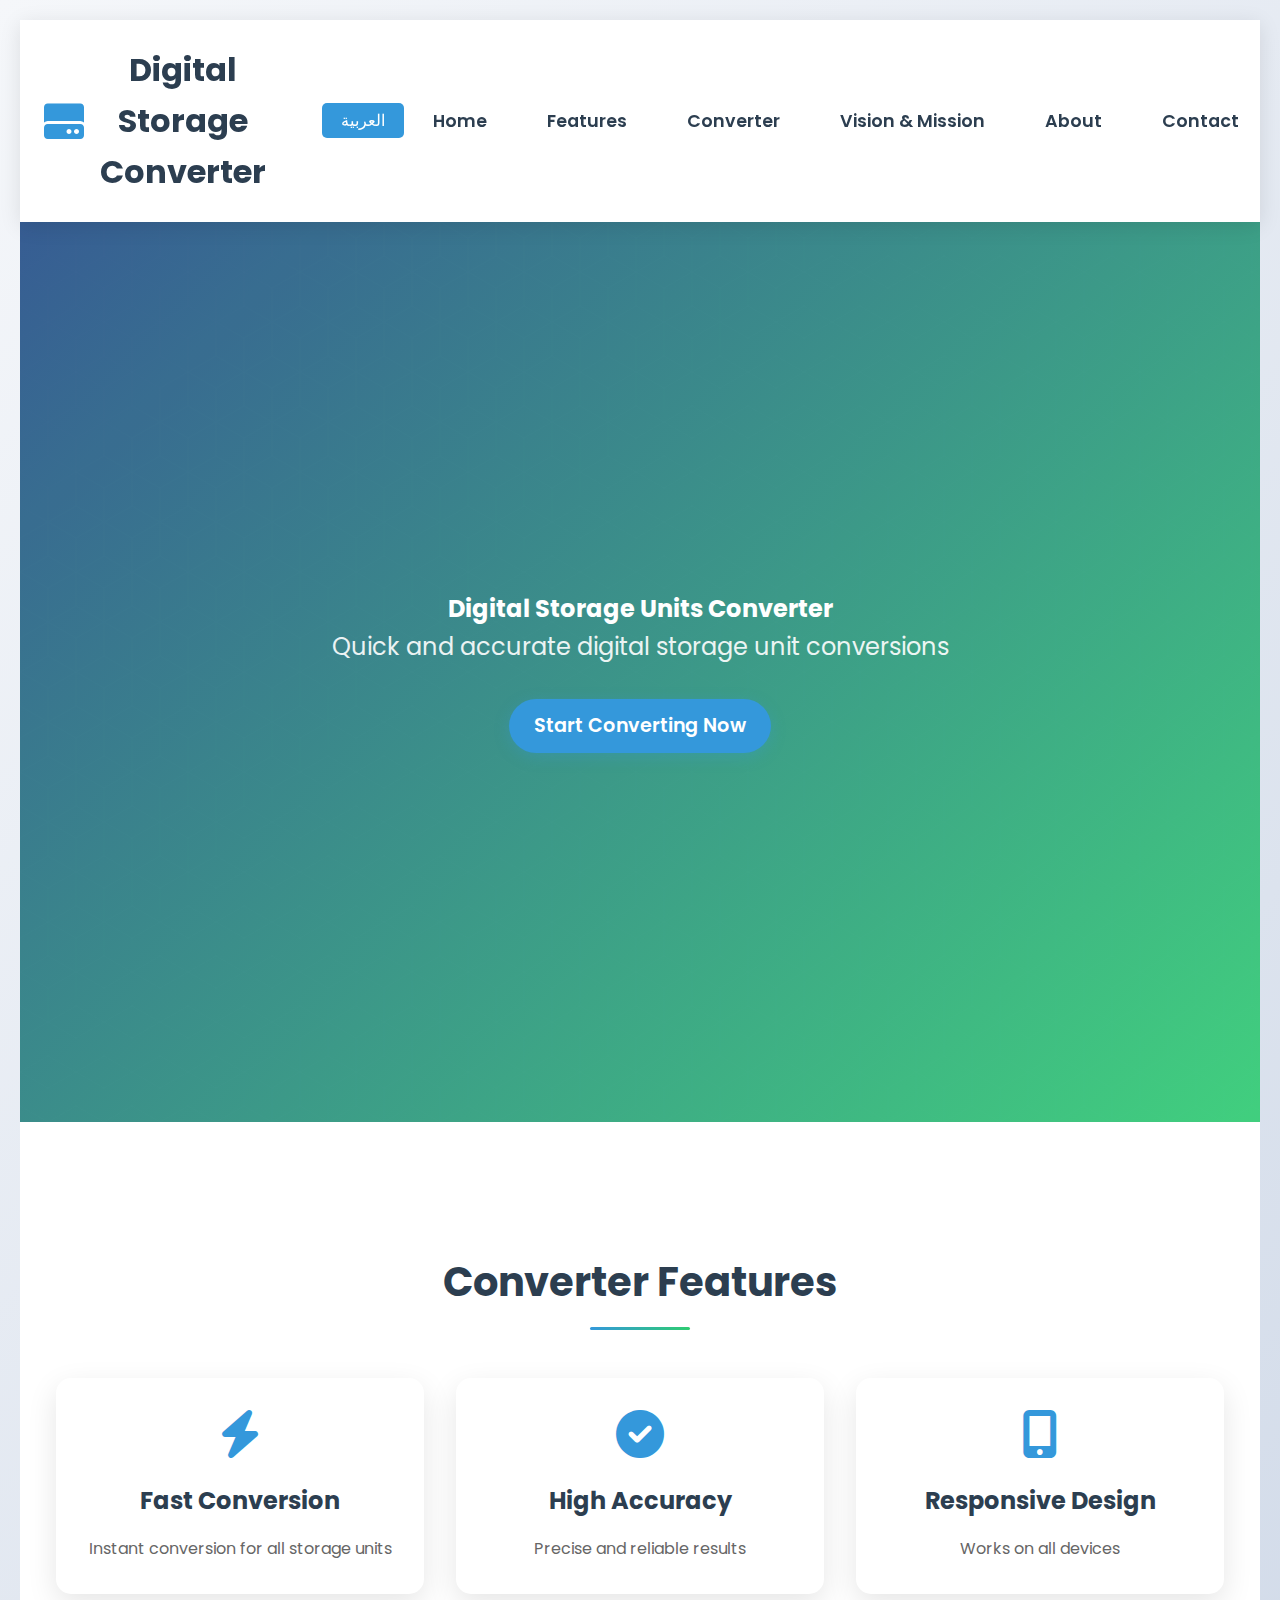
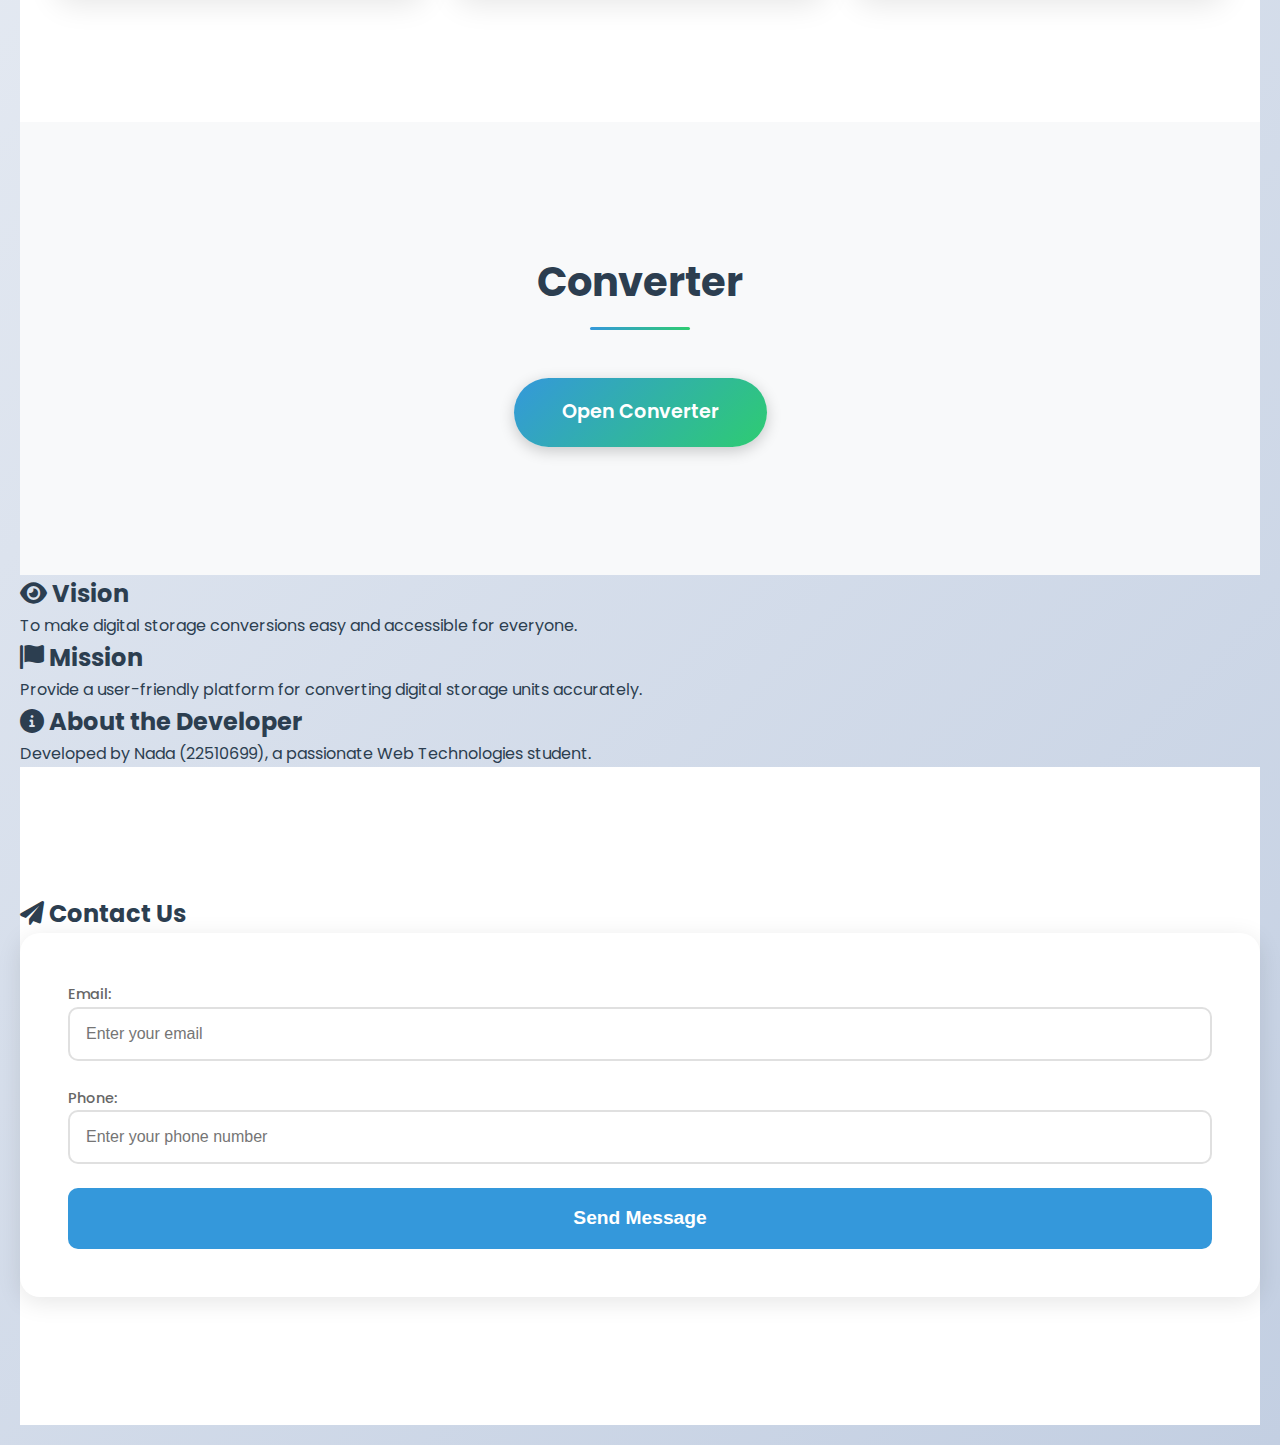
<file: index.html>
<!DOCTYPE html>
<html lang="en">
<head>
    <meta charset="UTF-8">
    <meta name="viewport" content="width=device-width, initial-scale=1.0">
    <title data-i18n="title">Digital Storage Units Converter</title>
    <link rel="icon" type="image/png" href="logo.png">
    <link rel="stylesheet" href="style.css">
    <link href="https://fonts.googleapis.com/css2?family=Poppins:wght@400;600;700&family=Noto+Sans+Arabic:wght@400;600;700&display=swap" rel="stylesheet">
    <link rel="stylesheet" href="https://cdnjs.cloudflare.com/ajax/libs/font-awesome/6.0.0/css/all.min.css">
    <script src="scrapt.js" defer></script>
</head>
<body>
    <header class="main-header">
        <div class="logo-container">
            <div class="logo">
                <i class="fas fa-hdd logo-icon"></i>
                <h1 data-i18n="header-title">Digital Storage Converter</h1>
            </div>
            <div class="language-toggle">
                <button id="lang-toggle" data-i18n="lang-toggle">العربية</button>
            </div>
        </div>
        <div class="menu-toggle" id="menu-toggle">
            <span></span>
            <span></span>
            <span></span>
        </div>
        <nav class="nav-menu" id="nav-menu">
            <ul>
                <li><a href="#hero" data-i18n="nav-home">Home</a></li>
                <li><a href="#features" data-i18n="nav-features">Features</a></li>
                <li><a href="#converter" data-i18n="nav-converter">Converter</a></li>
                <li><a href="#vision-mission" data-i18n="nav-vision-mission">Vision & Mission</a></li>
                <li><a href="#about" data-i18n="nav-about">About</a></li>
                <li><a href="#contact" data-i18n="nav-contact">Contact</a></li>
            </ul>
        </nav>  
    </header>

    <section id="hero" class="hero">
        <div class="hero-content">
            <h2 data-i18n="hero-title">Digital Storage Units Converter</h2>
            <p data-i18n="hero-subtitle">Quick and accurate digital storage unit conversions</p>
            <a href="#converter" class="cta-button" data-i18n="hero-cta">Start Converting Now</a>
        </div>
    </section>

    <section id="features" class="features">
        <div class="container">
            <h2 class="section-title" data-i18n="features-title">Converter Features</h2>
            <div class="features-grid">
                <div class="feature-card">
                    <i class="fas fa-bolt"></i>
                    <h3 data-i18n="feature-fast-title">Fast Conversion</h3>
                    <p data-i18n="feature-fast-desc">Instant conversion for all storage units</p>
                </div>
                <div class="feature-card">
                    <i class="fas fa-check-circle"></i>
                    <h3 data-i18n="feature-accuracy-title">High Accuracy</h3>
                    <p data-i18n="feature-accuracy-desc">Precise and reliable results</p>
                </div>
                <div class="feature-card">
                    <i class="fas fa-mobile-alt"></i>
                    <h3 data-i18n="feature-responsive-title">Responsive Design</h3>
                    <p data-i18n="feature-responsive-desc">Works on all devices</p>
                </div>
            </div>
        </div>
    </section>

    <section id="converter" class="converter-section">
        <div class="container">
            <h2 class="section-title" data-i18n="converter-title">Converter</h2>
            <div class="converter-container">
                <a href="converter.html" class="converter-button" data-i18n="converter-button">Open Converter</a>
            </div>
        </div>
    </section>
    <section id="vision-mission" class="info-section">
        <div class="info-grid">
            <div class="info-card">
                <h2><i class="fas fa-eye"></i> <span data-i18n="vision-title">Vision</span></h2>
                <p data-i18n="vision-desc">To make digital storage conversions easy and accessible for everyone.</p>
            </div>
            <div class="info-card">
                <h2><i class="fas fa-flag"></i> <span data-i18n="mission-title">Mission</span></h2>
                <p data-i18n="mission-desc">Provide a user-friendly platform for converting digital storage units accurately.</p>
            </div>
        </div>
    </section>

    <section id="about" class="about-section">
        <h2><i class="fas fa-info-circle"></i> <span data-i18n="about-title">About the Developer</span></h2>
        <div class="about-card">
            <p data-i18n="about-desc">Developed by Nada (22510699), a passionate Web Technologies student.</p>
        </div>
    </section>

    <section id="contact" class="contact-section">
        <h2><i class="fas fa-paper-plane"></i> <span data-i18n="contact-title">Contact Us</span></h2>
        <form id="contact-form" class="contact-form">
            <div class="form-group">
                <label for="email" data-i18n="contact-email-label">Email:</label>
                <input type="email" id="email" name="email" required 
                       class="form-control" data-i18n-placeholder="contact-email-placeholder" placeholder="Enter your email">
            </div>
            <div class="form-group">
                <label for="phone" data-i18n="contact-phone-label">Phone:</label>
                <input type="tel" id="phone" name="phone" 
                       class="form-control" data-i18n-placeholder="contact-phone-placeholder" placeholder="Enter your phone number">
            </div>
            <button type="submit" class="btn-submit" data-i18n="contact-submit">
                <i class="fas fa-paper-plane"></i> Send Message
            </button>
        </form>
    </section>
</body>
</html>
</file>
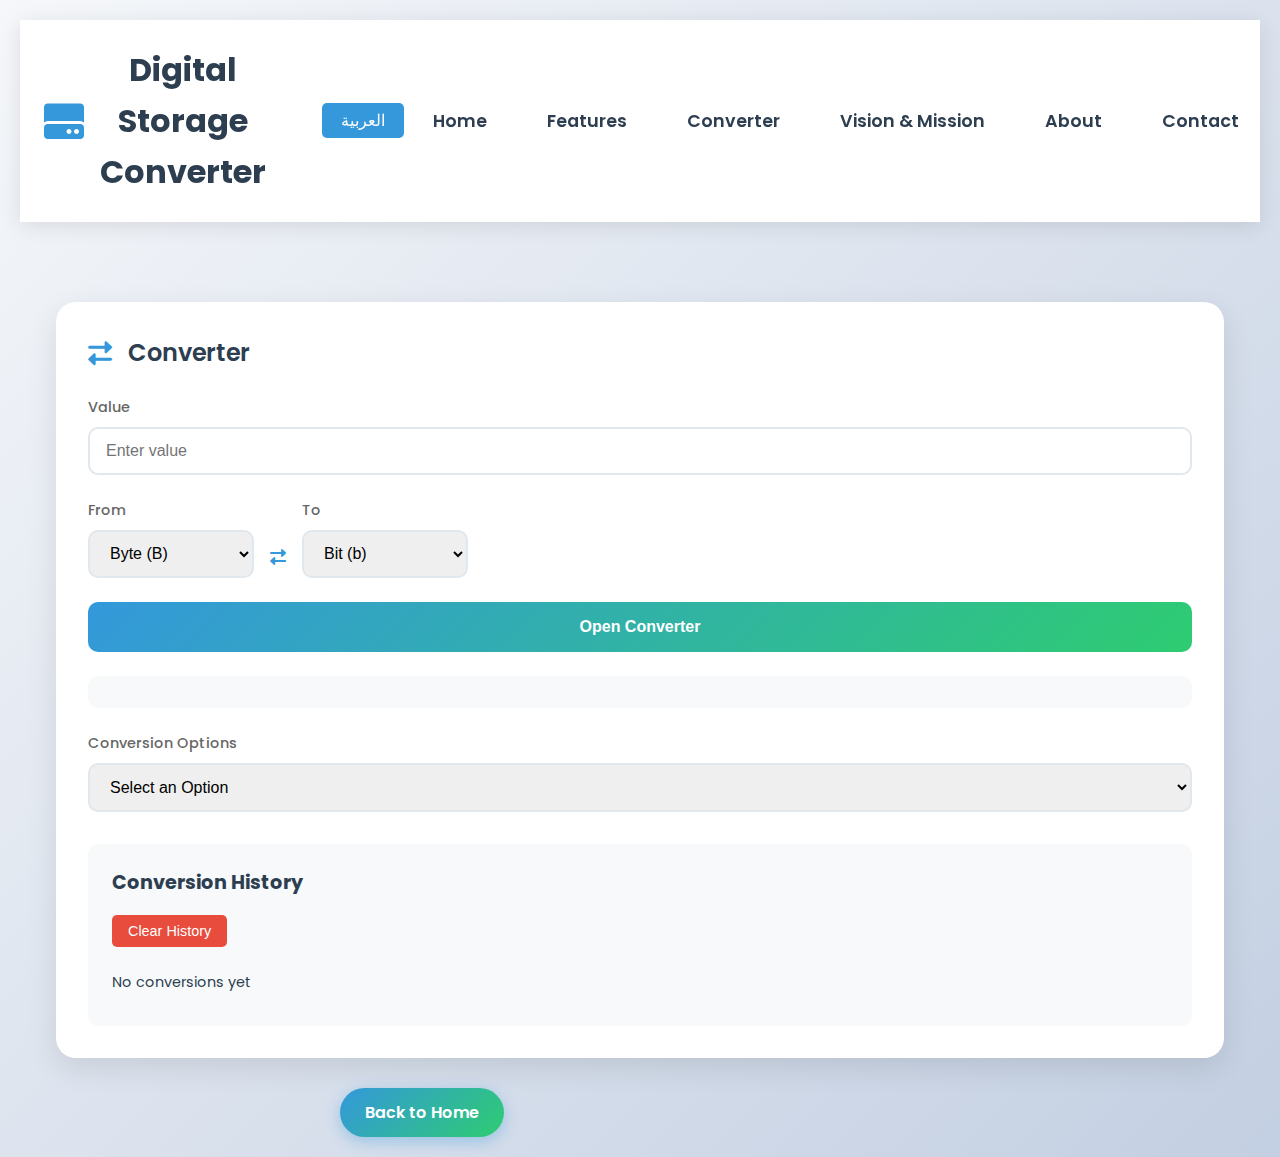
<file: converter.html>
<!DOCTYPE html>
<html lang="en">
<head>
  <meta charset="UTF-8" />
  <meta name="viewport" content="width=device-width, initial-scale=1.0">
  <title data-i18n="title">Digital Storage Converter</title>
  <link rel="stylesheet" href="https://cdnjs.cloudflare.com/ajax/libs/font-awesome/6.0.0/css/all.min.css">
  <link href="https://fonts.googleapis.com/css2?family=Poppins:wght@300;400;500;600;700&family=Noto+Sans+Arabic:wght@400;600;700&display=swap" rel="stylesheet">
  <link rel="stylesheet" href="style.css" />
  <script src="scrapt.js" defer></script>
</head>
<body>
  <header class="main-header">
    <div class="logo-container">
      <div class="logo">
        <i class="fas fa-hdd logo-icon"></i>
        <h1 data-i18n="header-title">Digital Storage Converter</h1>
      </div>
      <div class="language-toggle">
        <button id="lang-toggle" data-i18n="lang-toggle">العربية</button>
      </div>
    </div>
    <div class="menu-toggle" id="menu-toggle">
      <span></span>
      <span></span>
      <span></span>
    </div>
    <nav class="nav-menu" id="nav-menu">
      <ul>
        <li><a href="index.html" data-i18n="nav-home">Home</a></li>
        <li><a href="index.html#features" data-i18n="nav-features">Features</a></li>
        <li><a href="index.html#converter" data-i18n="nav-converter">Converter</a></li>
        <li><a href="index.html#vision-mission" data-i18n="nav-vision-mission">Vision & Mission</a></li>
        <li><a href="index.html#about" data-i18n="nav-about">About</a></li>
        <li><a href="index.html#contact" data-i18n="nav-contact">Contact</a></li>
      </ul>
    </nav>  
  </header>
  <div class="container">
    <section class="converter-card">
      <div class="card-header">
        <i class="fas fa-exchange-alt header-icon"></i>
        <h2 data-i18n="converter-title">Digital Storage Units Converter</h2>
      </div>
      
      <div class="converter-form">
        <div class="input-group">
          <label for="value" data-i18n="converter-value-label">Value</label>
          <input type="number" id="value" data-i18n-placeholder="converter-value-placeholder" placeholder="Enter value" class="form-control" />
        </div>

        <div class="units-group">
          <div class="select-group">
            <label for="fromUnit" data-i18n="converter-from-label">From</label>
            <select id="fromUnit" class="form-control">
              <option value="bit" data-i18n="unit-bit">Bit (b)</option>
              <option value="byte" selected data-i18n="unit-byte">Byte (B)</option>
              <option value="kb" data-i18n="unit-kb">Kilobyte (KB)</option>
              <option value="mb" data-i18n="unit-mb">Megabyte (MB)</option>
              <option value="gb" data-i18n="unit-gb">Gigabyte (GB)</option>
            </select>
          </div>

          <div class="swap-icon">
            <i class="fas fa-exchange-alt"></i>
          </div>

          <div class="select-group">
            <label for="toUnit" data-i18n="converter-to-label">To</label>
            <select id="toUnit" class="form-control">
              <option value="bit" selected data-i18n="unit-bit">Bit (b)</option>
              <option value="byte" data-i18n="unit-byte">Byte (B)</option>
              <option value="kb" data-i18n="unit-kb">Kilobyte (KB)</option>
              <option value="mb" data-i18n="unit-mb">Megabyte (MB)</option>
              <option value="gb" data-i18n="unit-gb">Gigabyte (GB)</option>
            </select>
          </div>
        </div>

        <button onclick="convertStorage()" class="convert-btn" data-i18n="converter-button">
          <i class="fas fa-calculator"></i> Convert
        </button>

        <div class="result-container">
          <p id="result" class="result-text"></p>
        </div>
      </div>

      <div class="dropdown-container">
        <label for="conversion-options" data-i18n="dropdown-label">Conversion Options</label>
        <select id="conversion-options" class="form-control" onchange="applyConversionOption()">
          <option value="default" data-i18n="option-default">Select an Option</option>
          <option value="common" data-i18n="option-common">Common Conversions</option>
          <option value="advanced" data-i18n="option-advanced">Advanced Units</option>
        </select>
      </div>

      <div class="history-container">
        <h3 data-i18n="history-title">Conversion History</h3>
        <button id="clear-history" class="clear-history-btn" data-i18n="clear-history">Clear History</button>
        <ul id="history-list" class="history-list"></ul>
      </div>
    </section>
  </div>
  <nav class="nav-back">
    <a href="index.html" class="back-button" data-i18n="back-button">
      <i class="fas fa-arrow-left"></i>
      <span>Back to Home</span>
    </a>
  </nav>
</body>
</html>
</file>
<file: style.css>
* {
    margin: 0;
    padding: 0;
    box-sizing: border-box;
}

body {
    font-family: 'Poppins', sans-serif;
    line-height: 1.6;
    background: linear-gradient(135deg, #f5f7fa 0%, #c3cfe2 100%);
    color: #2c3e50;
    min-height: 100vh;
    display: flex;
    flex-direction: column;
    padding: 20px;
}

body[lang="ar"] {
    font-family: 'Noto Sans Arabic', sans-serif;
    direction: rtl;
}

.language-toggle {
    margin-left: 1.5rem; /* زيادة التباعد الأفقي */
}

.language-toggle button {
    padding: 0.5rem 1.2rem; /* زيادة حجم الزر لتحسين الظهور */
    background: #3498db;
    color: white;
    border: none;
    border-radius: 5px;
    cursor: pointer;
    font-size: 1rem;
    transition: background 0.3s ease;
}

.language-toggle button:hover {
    background: #2980b9;
}

.history-container {
    margin-top: 2rem;
    background: #f8f9fa;
    border-radius: 10px;
    padding: 1.5rem;
}

.history-container h3 {
    font-size: 1.2rem;
    color: #2c3e50;
    margin-bottom: 1rem;
}

.clear-history-btn {
    background: #e74c3c;
    color: white;
    border: none;
    padding: 0.5rem 1rem;
    border-radius: 5px;
    cursor: pointer;
    font-size: 0.9rem;
    margin-bottom: 1rem;
    transition: background 0.3s ease;
}

.clear-history-btn:hover {
    background: #c0392b;
}

.history-list {
    list-style: none;
    max-height: 200px;
    overflow-y: auto;
    padding-left: 0;
}

.history-list li {
    padding: 0.5rem 0;
    border-bottom: 1px solid #e0e0e0;
    font-size: 0.9rem;
    color: #2c3e50;
}

.history-list li:last-child {
    border-bottom: none;
}

.history-list li small {
    color: #666;
    font-size: 0.8rem;
}

.nav-back {
    width: 100%;
    max-width: 600px;
    margin-top: 30px;
    margin-left: auto;
    margin-right: auto;
}

.back-button {
    display: inline-flex;
    align-items: center;
    gap: 10px;
    padding: 12px 25px;
    background: linear-gradient(135deg, #3498db, #2ecc71);
    color: white;
    border: none;
    border-radius: 25px;
    text-decoration: none;
    font-weight: 600;
    box-shadow: 0 4px 15px rgba(52, 152, 219, 0.4);
    transition: all 0.3s ease;
    position: relative;
    overflow: hidden;
}

.back-button::before {
    content: '';
    position: absolute;
    top: 0;
    left: -100%;
    width: 100%;
    height: 100%;
    background: linear-gradient(120deg, transparent, rgba(255, 255, 255, 0.3), transparent);
    animation: shine 2s infinite;
}

.back-button:hover {
    transform: translateY(-3px);
    box-shadow: 0 6px 20px rgba(46, 204, 113, 0.5);
    color: white;
}

.back-button i {
    font-size: 1.2rem;
    transition: transform 0.3s ease;
}

.back-button:hover i {
    transform: translateX(-5px);
}

body[lang="ar"] .back-button i {
    transform: rotate(180deg);
}

body[lang="ar"] .back-button:hover i {
    transform: translateX(5px) rotate(180deg);
}

@keyframes shine {
    0% { left: -100%; }
    20% { left: 100%; }
    100% { left: 100%; }
}

.main-header {
    background: rgba(255, 255, 255, 0.95);
    backdrop-filter: blur(10px);
    padding: 1rem 2rem;
    box-shadow: 0 2px 20px rgba(0, 0, 0, 0.1);
    position: sticky;
    top: 0;
    left: 0;
    right: 0;
    z-index: 1000;
    display: flex;
    justify-content: space-between;
    align-items: center;
    transition: transform 0.3s ease;
}

.main-header.hide {
    transform: translateY(-100%);
}

.logo-container {
    display: flex;
    align-items: center;
    gap: 2rem; /* زيادة التباعد بين الشعار وزرد اللغة */
}

.logo {
    text-align: center;
    display: flex;
    align-items: center;
    justify-content: center;
    gap: 1rem;
}

.logo-icon {
    font-size: 2.5rem;
    color: #3498db;
    animation: pulse 2s infinite;
}

.logo h1 {
    font-size: 2rem;
    color: #2c3e50;
    font-weight: 700;
    margin: 0;
}

@keyframes pulse {
    0% { transform: scale(1); }
    50% { transform: scale(1.1); }
    100% { transform: scale(1); }
}

.container {
    width: 100%;
    max-width: 1200px;
    margin: 0 auto;
    padding: 0 1rem;
}

.converter-card {
    background: white;
    border-radius: 20px;
    box-shadow: 0 10px 30px rgba(0, 0, 0, 0.1);
    padding: 1.5rem;
    margin-top: 80px;
    width: 100%;
}

.card-header {
    display: flex;
    align-items: center;
    gap: 1rem;
    margin-bottom: 1.5rem;
}

.header-icon {
    font-size: 1.5rem;
    color: #3498db;
}

.card-header h2 {
    color: #2c3e50;
    font-size: 1.5rem;
    font-weight: 600;
}

.converter-form {
    display: flex;
    flex-direction: column;
    gap: 1.5rem;
}

.input-group, .select-group {
    display: flex;
    flex-direction: column;
    gap: 0.5rem;
}

label {
    color: #666;
    font-size: 0.9rem;
    font-weight: 500;
}

.form-control {
    padding: 0.8rem 1rem;
    border: 2px solid #e1e8ed;
    border-radius: 10px;
    font-size: 1rem;
    transition: all 0.3s ease;
    width: 100%;
}

.form-control:focus {
    border-color: #3498db;
    outline: none;
    box-shadow: 0 0 0 3px rgba(52, 152, 219, 0.1);
}

.units-group {
    display: flex;
    align-items: flex-end;
    gap: 1rem;
}

.swap-icon {
    display: flex;
    align-items: center;
    padding-bottom: 0.8rem;
    color: #3498db;
    cursor: pointer;
    transition: transform 0.3s ease;
}

.swap-icon:hover {
    transform: rotate(180deg);
}

.convert-btn {
    background: linear-gradient(135deg, #3498db, #2ecc71);
    color: white;
    border: none;
    padding: 1rem;
    border-radius: 10px;
    font-size: 1rem;
    font-weight: 600;
    cursor: pointer;
    transition: all 0.3s ease;
    display: flex;
    align-items: center;
    justify-content: center;
    gap: 0.5rem;
    width: 100%;
}

.convert-btn:hover {
    transform: translateY(-2px);
    box-shadow: 0 5px 15px rgba(46, 204, 113, 0.2);
}

.result-container {
    background: #f8f9fa;
    border-radius: 10px;
    padding: 1rem;
    text-align: center;
}

.result-text {
    color: #2c3e50;
    font-size: 1.1rem;
    font-weight: 500;
}

.dropdown-container {
    margin-top: 1.5rem;
    display: flex;
    flex-direction: column;
    gap: 0.5rem;
}

@media (max-width: 480px) {
    .units-group {
        flex-direction: column;
        gap: 1rem;
    }

    .swap-icon {
        align-self: center;
        transform: rotate(90deg);
    }

    .swap-icon:hover {
        transform: rotate(270deg);
    }

    .main-header {
        padding: 1rem;
        flex-direction: column;
        align-items: flex-start;
    }

    .logo-container {
        width: 100%;
        justify-content: space-between;
    }

    .language-toggle {
        margin-left: 0;
        margin-top: 1rem; /* زيادة التباعد العمودي على الأجهزة الصغيرة */
    }

    .logo h1 {
        font-size: 1.5rem;
    }

    .converter-card {
        padding: 1rem;
    }

    .card-header h2 {
        font-size: 1.2rem;
    }

    .convert-btn {
        padding: 0.8rem;
    }

    .dropdown-container {
        margin-top: 1rem;
    }

    .back-button {
        padding: 10px 20px;
        font-size: 0.9rem;
    }
}

@media (min-width: 481px) and (max-width: 768px) {
    /* Tablet devices */
    .main-header {
        padding: 1.2rem;
    }

    .logo h1 {
        font-size: 1.8rem;
    }

    .converter-card {
        padding: 1.2rem;
    }

    .nav-menu ul {
        gap: 0.5rem;
    }

    .nav-menu a {
        padding: 0.6rem 1.2rem;
        font-size: 1rem;
    }

    .hero-content h2 {
        font-size: 2.2rem;
    }

    .hero-content p {
        font-size: 1.1rem;
    }

    .dropdown-container {
        margin-top: 1.2rem;
    }

    .back-button {
        padding: 11px 22px;
        font-size: 1rem;
    }
}

@media (min-width: 769px) and (max-width: 1024px) {
    /* Small laptops */
    .container {
        max-width: 900px;
    }

    .converter-card {
        padding: 1.5rem;
    }

    .nav-menu a {
        padding: 0.7rem 1.3rem;
    }

    .dropdown-container {
        margin-top: 1.5rem;
    }
}

@media (min-width: 1025px) {
    /* Large screens */
    .container {
        max-width: 1200px;
    }

    .converter-card {
        padding: 2rem;
    }

    .nav-menu a {
        padding: 0.8rem 1.5rem;
    }
}

.main-header {
    background-color: rgba(255, 255, 255, 0.98);
    padding: 1.5rem;
    box-shadow: 0 4px 20px rgba(0, 0, 0, 0.1);
    transition: all 0.3s ease;
    backdrop-filter: blur(10px);
}

.menu-toggle {
    display: none;
    flex-direction: column;
    justify-content: space-between;
    width: 30px;
    height: 21px;
    cursor: pointer;
    z-index: 1001;
}

.menu-toggle span {
    display: block;
    width: 100%;
    height: 3px;
    background-color: #2c3e50;
    border-radius: 3px;
    transition: all 0.3s ease;
}

.menu-toggle.active span:nth-child(1) {
    transform: translateY(9px) rotate(45deg);
}

.menu-toggle.active span:nth-child(2) {
    opacity: 0;
}

.menu-toggle.active span:nth-child(3) {
    transform: translateY(-9px) rotate(-45deg);
}

@media (max-width: 768px) {
    .menu-toggle {
        display: flex;
    }

    .main-header {
        flex-direction: column;
        align-items: flex-start;
    }

    .logo-container {
        width: 100%;
        justify-content: space-between;
    }

    .language-toggle {
        margin-left: 0;
        margin-top: 1rem;
    }

    .nav-menu {
        position: fixed;
        top: 0;
        right: -100%;
        width: 80%;
        height: 100vh;
        background: rgba(255, 255, 255, 0.98);
        backdrop-filter: blur(10px);
        padding: 2rem;
        transition: all 0.4s ease;
        transform: translateY(-20px);
        opacity: 0;
        pointer-events: none;
    }

    .nav-menu.active {
        right: 0;
        transform: translateY(0);
        opacity: 1;
        pointer-events: all;
    }

    .nav-menu ul {
        flex-direction: column;
        gap: 2rem;
        margin-top: 4rem;
    }

    .nav-menu a {
        font-size: 1.2rem;
    }
}

.nav-menu ul {
    list-style: none;
    display: flex;
    gap: 0.75rem; /* زيادة التباعد بين عناصر القائمة */
    margin: 0;
    padding: 0;
    background: var(--primary-color);
    border-radius: 30px;
    padding: 5px;
}

.nav-menu li {
    position: relative;
}

.nav-menu a {
    text-decoration: none;
    color: #2c3e50;
    font-weight: 600;
    font-size: 1.1rem;
    transition: all 0.3s ease;
    padding: 0.5rem 0;
    padding: 0.8rem 1.5rem;
    border-radius: 25px;
    transition: all 0.3s;
    display: block;
    white-space: nowrap;
}

.nav-menu a::after {
    content: '';
    position: absolute;
    bottom: 0;
    left: 0;
    width: 0;
    height: 2px;
    background: linear-gradient(to right, #3498db, #2ecc71);
    transition: width 0.3s ease;
}

.nav-menu a:hover,
.nav-menu a.active {
    background: #fff;
    color: var(--primary-color);
}
.nav-menu a:hover::after {
    width: 100%;
}

body[lang="ar"] .nav-menu a {
    direction: ltr;
}

.hero {
    height: 100vh;
    display: flex;
    align-items: center;
    justify-content: center;
    text-align: center;
    background: linear-gradient(135deg, rgba(32, 74, 135, 0.9), rgba(46, 204, 113, 0.9));
    color: white;
    padding: 2rem;
    position: relative;
    overflow: hidden;
}

.hero::before {
    content: '';
    position: absolute;
    top: 0;
    left: 0;
    right: 0;
    bottom: 0;
    background: url('[data-uri]');
    opacity: 0.1;
    z-index: 0;
}

.hero-content {
    position: relative;
    z-index: 1;
    max-width: 800px;
    margin: 0 auto;
}

.section-title {
    font-size: 2.5rem;
    text-align: center;
    margin-bottom: 3rem;
    color: #2c3e50;
    position: relative;
    padding-bottom: 1rem;
}

.section-title::after {
    content: '';
    position: absolute;
    bottom: 0;
    left: 50%;
    transform: translateX(-50%);
    width: 100px;
    height: 3px;
    background: linear-gradient(to right, #3498db, #2ecc71);
    border-radius: 3px;
}

.features {
    padding: 8rem 0;
    background-color: #fff;
}

.features-grid {
    display: grid;
    grid-template-columns: repeat(auto-fit, minmax(300px, 1fr));
    gap: 2rem;
    margin-top: 3rem;
}

.feature-card {
    background: #fff;
    padding: 2rem;
    border-radius: 15px;
    text-align: center;
    transition: all 0.3s ease;
    box-shadow: 0 10px 30px rgba(0, 0, 0, 0.1);
}

.feature-card:hover {
    transform: translateY(-10px);
    box-shadow: 0 15px 40px rgba(0, 0, 0, 0.15);
}

.feature-card i {
    font-size: 3rem;
    color: #3498db;
    margin-bottom: 1.5rem;
}

.feature-card h3 {
    font-size: 1.5rem;
    margin-bottom: 1rem;
    color: #2c3e50;
}

.feature-card p {
    color: #666;
    line-height: 1.6;
}

.converter-section {
    padding: 8rem 0;
    background-color: #f8f9fa;
}

.converter-container {
    text-align: center;
    margin-top: 2rem;
}

.converter-button {
    display: inline-block;
    padding: 1.2rem 3rem;
    background: linear-gradient(135deg, #3498db, #2ecc71);
    color: #fff;
    text-decoration: none;
    border-radius: 50px;
    font-weight: 600;
    font-size: 1.2rem;
    transition: all 0.3s ease;
    box-shadow: 0 4px 15px rgba(0, 0, 0, 0.2);
}

.converter-button:hover {
    transform: translateY(-2px);
    box-shadow: 0 6px 20px rgba(0, 0, 0, 0.3);
}

.contact-section {
    padding: 8rem 0;
    background-color: #fff;
}

.contact-form {
    background: white;
    padding: 3rem;
    border-radius: 20px;
    box-shadow: 0 5px 25px rgba(0, 0, 0, 0.1);
}

.contact-form input {
    width: 100%;
    padding: 1rem;
    margin-bottom: 1.5rem;
    border: 2px solid #e0e0e0;
    border-radius: 10px;
    transition: all 0.3s ease;
}

.contact-form input:focus {
    outline: none;
    border-color: #3498db;
}

.btn-submit {
    width: 100%;
    padding: 1.2rem;
    background-color: #3498db;
    color: white;
    border: none;
    border-radius: 10px;
    font-size: 1.2rem;
    font-weight: 600;
    cursor: pointer;
    transition: all 0.3s ease;
    display: flex;
    align-items: center;
    justify-content: center;
    gap: 0.5rem;
}

.btn-submit:hover {
    background-color: #2980b9;
    transform: translateY(-2px);
}

@media (max-width: 768px) {
    .hero-content h2 {
        font-size: 2.2rem;
    }

    .hero-content p {
        font-size: 1.1rem;
    }

    .features-grid {
        grid-template-columns: 1fr;
    }

    .section-title {
        font-size: 2rem;
    }

    .converter-container {
        margin-top: 1.5rem;
    }

    .converter-button {
        padding: 1rem 2.5rem;
        font-size: 1.1rem;
    }
}

.hero-content p {
    font-size: 1.5rem;
    margin-bottom: 2rem;
    opacity: 0.9;
}

.cta-button {
    display: inline-flex;
    align-items: center;
    gap: 10px;
    padding: 12px 25px;
    background-color: #3498db;
    color: white;
    text-decoration: none;
    border-radius: 50px;
    font-size: 1.2rem;
    font-weight: 600;
    transition: all 0.3s ease;
    box-shadow: 0 4px 15px rgba(52, 152, 219, 0.3);
}

.cta-button:hover {
    background-color: #2980b9;
    transform: translateY(-2px);
    box-shadow: 0 6px 20px rgba(52, 152, 219, 0.4);
}
</file>
